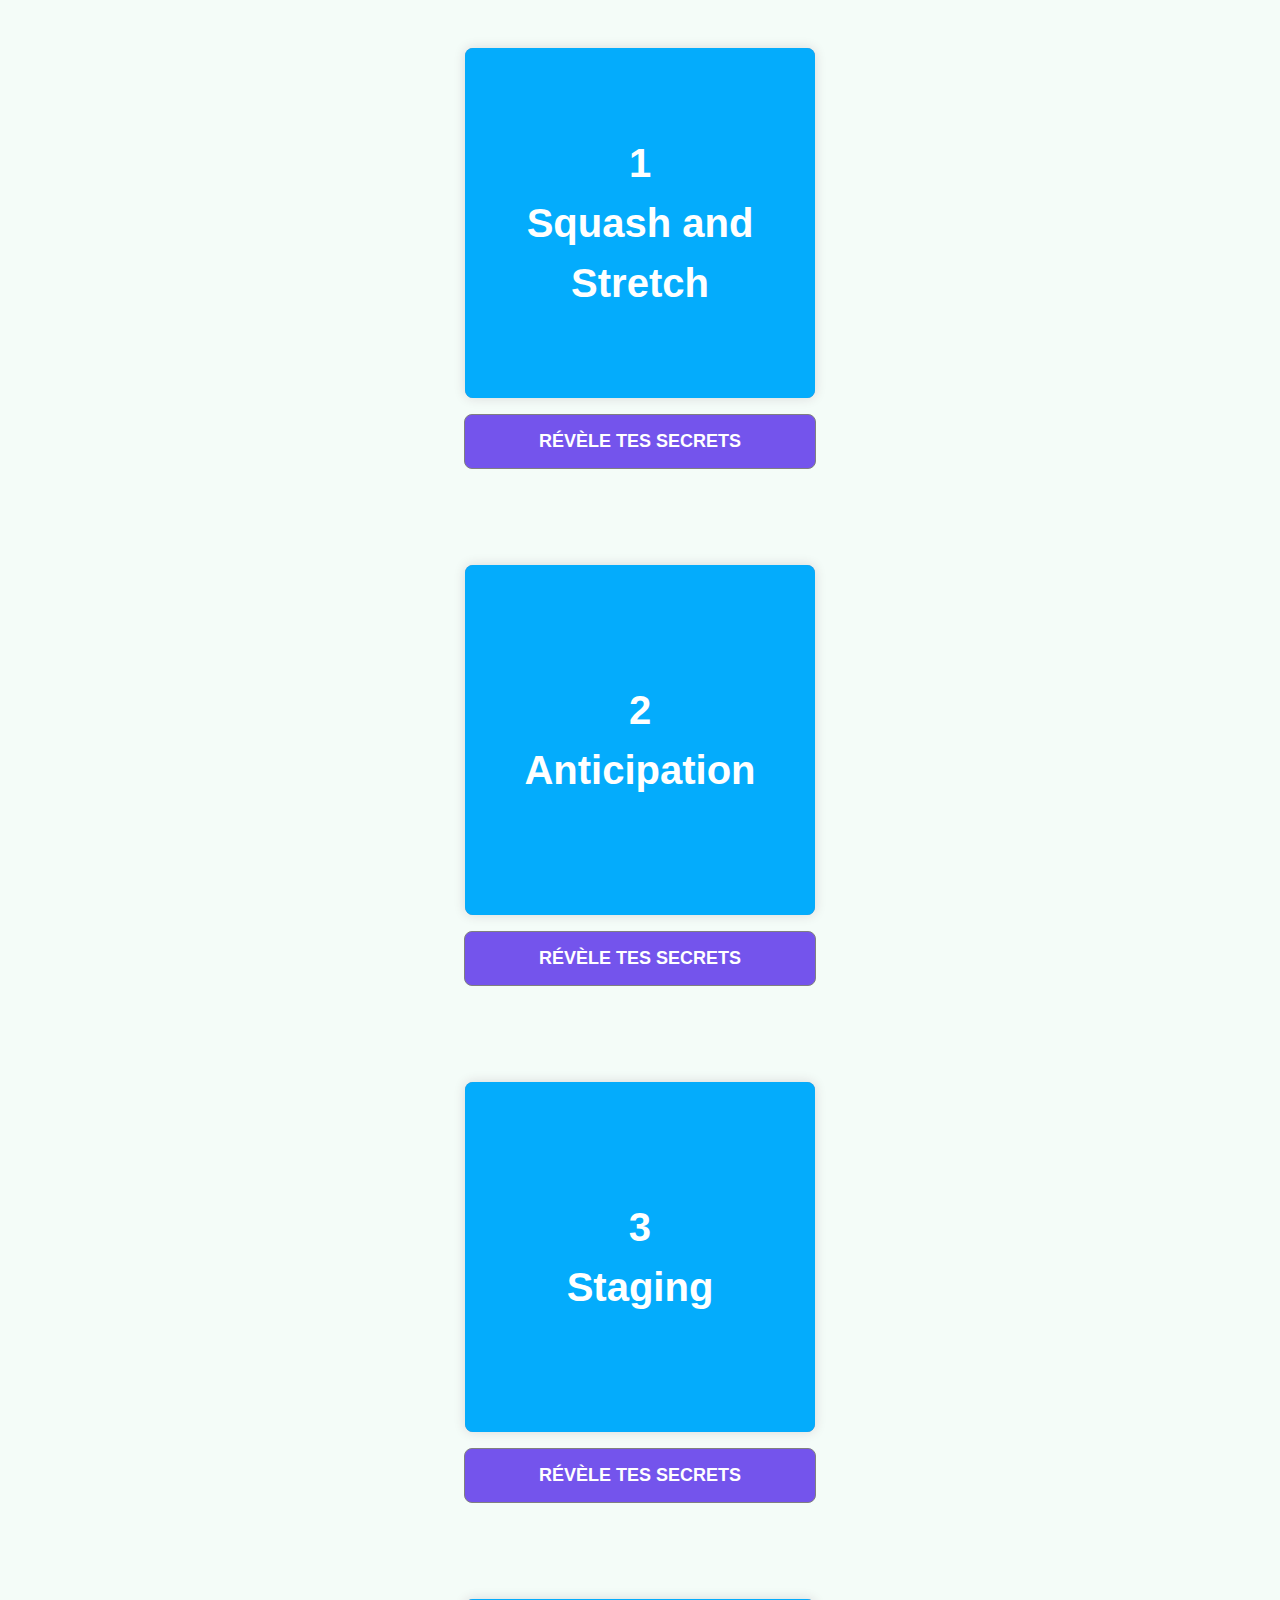
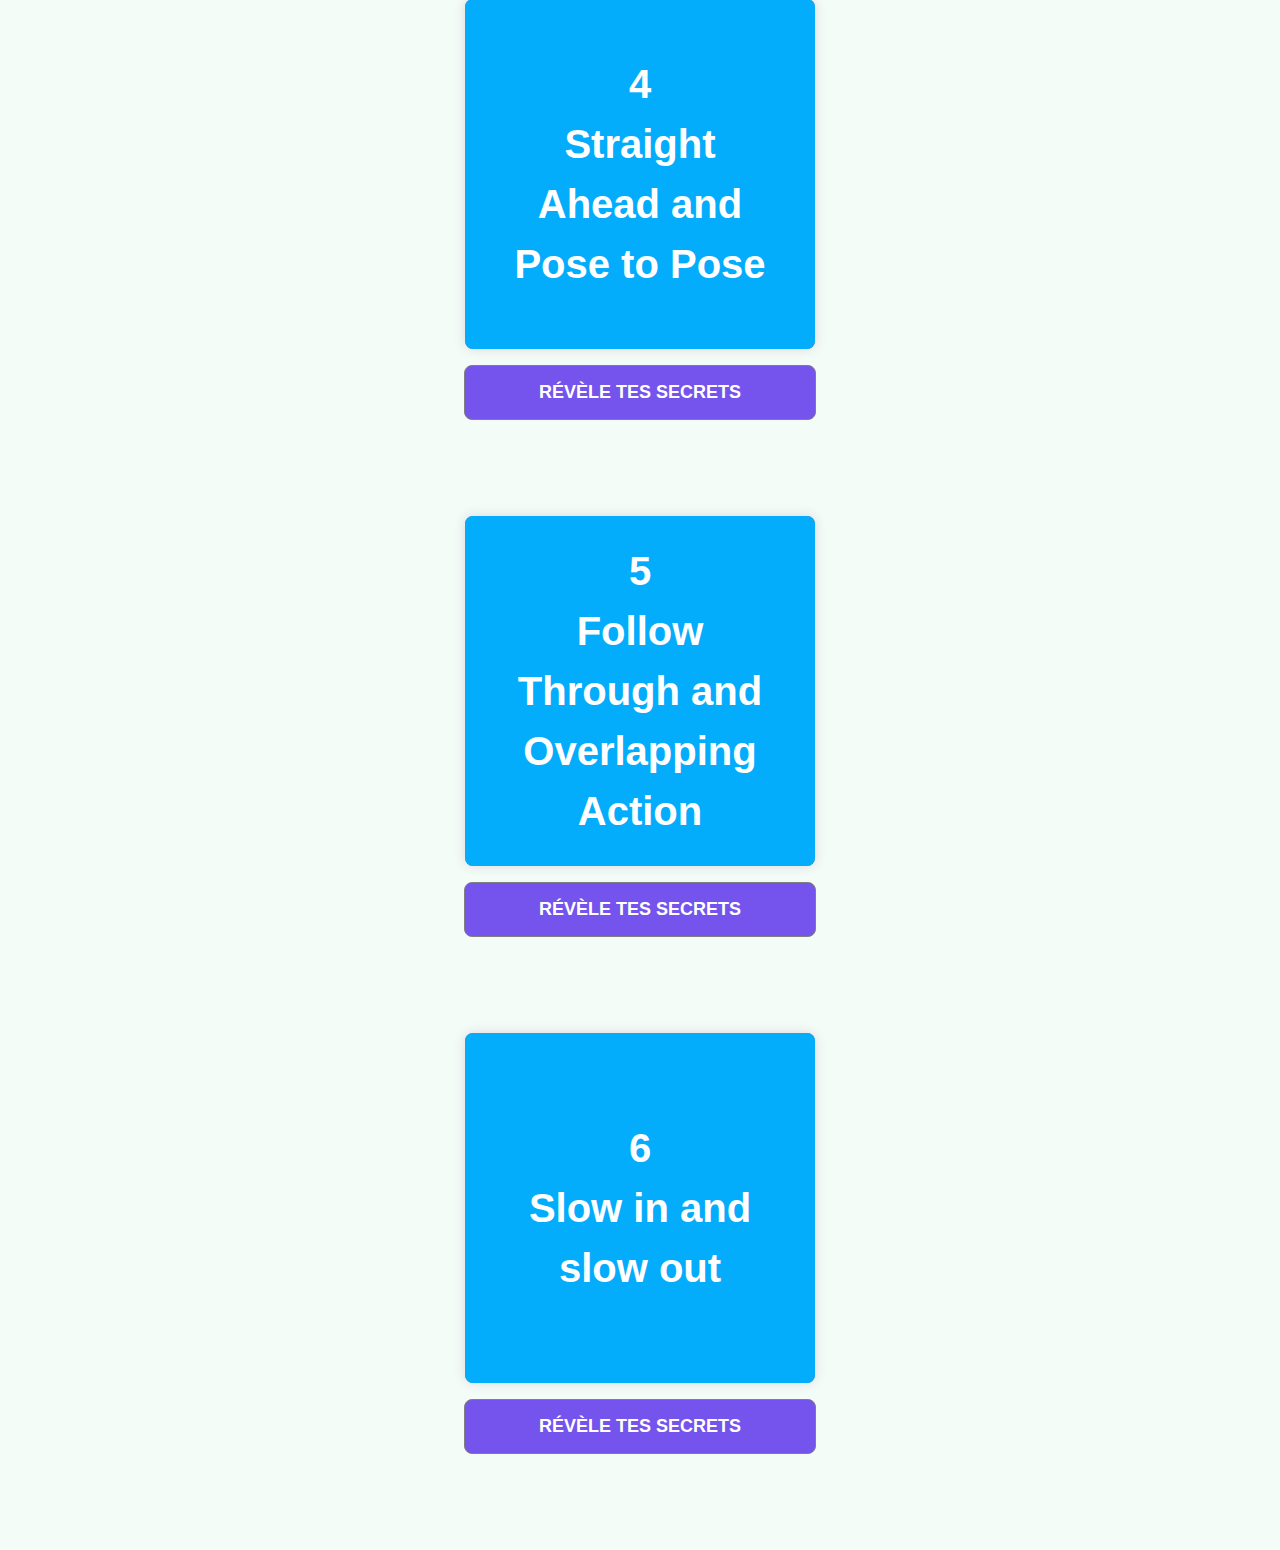
<file: part-2-activity/index.html>
<html lang="en">
	<head>
		<meta charset="UTF-8" />
		<meta name="viewport" content="width=device-width, initial-scale=1.0" />
		<meta http-equiv="X-UA-Compatible" content="ie=edge" />
		<link rel="stylesheet" href="css/style.css" />
		<title>Animations CSS Activité 1</title>
	</head>
	<body>
		<div class="flashcard principal-1">
			<div class="btn">Révèle tes secrets</div>
			<div class="card">
				<div class="card__back">
					<p>
						Ce principe permet de donner de la masse à un objet, en l’étirant
						quand il accélère, puis en l’applatissant et en l'élargissant quand
						il ralentit.
					</p>
				</div>
				<div class="card__front">
					<h1>1<br />Squash and Stretch</h1>
				</div>
			</div>
		</div>
		<div class="flashcard principal-2">
			<div class="btn">Révèle tes secrets</div>
			<div class="card">
				<div class="card__back">
					<p>
						Le principe de l’anticipation permet de préparer l'audience (ici,
						l'utilisateur) à une action à venir, lui donnant ainsi plus
						d'impact. Les personnages animés ont besoin de mouvements
						préliminaires pour donner de la force à leurs actions. À l'inverse,
						un mouvement sans anticipation paraîtra lisse et artificiel.
					</p>
				</div>
				<div class="card__front">
					<h1>2<br />Anticipation</h1>
				</div>
			</div>
		</div>
		<div class="flashcard principal-3">
			<div class="btn">Révèle tes secrets</div>
			<div class="card">
				<div class="card__back">
					<p>
						La mise en scène, dans le contexte de l’animation, désigne la
						composition. Il s’agit de guider les yeux des utilisateurs, vers les
						parties importantes de l’écran par l’utilisation de mouvements.
					</p>
				</div>
				<div class="card__front">
					<h1>3<br />Staging</h1>
				</div>
			</div>
		</div>
		<div class="flashcard principal-4">
			<div class="btn">Révèle tes secrets</div>
			<div class="card">
				<div class="card__back">
					<p>
						Straight Ahead et Pose to Pose sont deux différentes techniques qui
						permettent de créer des animations traditionnelles qui ne
						s’appliquent pas vraiment à l’animation web. Cependant, en CSS, il
						existe aussi deux différentes méthodes d’animation : les transitions
						et les keyframes,
					</p>
				</div>
				<div class="card__front">
					<h1>4<br />Straight Ahead and Pose to Pose</h1>
				</div>
			</div>
		</div>
		<div class="flashcard principal-5">
			<div class="btn">Révèle tes secrets</div>
			<div class="card">
				<div class="card__back">
					<p>
						Dans le monde réel, la masse et la densité des objets n’est pas
						uniforme, ils accélèrent et décélèrent donc à des vitesses
						différentes. Imaginez que vous êtes dans une voiture et que votre
						tête est plaquée à l’appui-tête lors de l’accélération, ou qu’elle
						est balancée vers l’avant quand le conducteur pile.
					</p>
				</div>
				<div class="card__front">
					<h1>5<br />Follow Through and Overlapping Action</h1>
				</div>
			</div>
		</div>
		<div class="flashcard principal-6">
			<div class="btn">Révèle tes secrets</div>
			<div class="card">
				<div class="card__back">
					<p>
						Aussi connu comme "ease-in" et "ease-out" ce principe est basé sur
						le fait que les objets ne démarrent pas et ne s’arrêtent pas
						instantanément. Ils accélèrent et décélèrent. Slow in fait référence
						à l’accélération d’un objet, et slow out à la décélération.
					</p>
				</div>
				<div class="card__front">
					<h1>6<br />Slow in and slow out</h1>
				</div>
			</div>
		</div>
	</body>
</html>

<!--
  Voici les principes suivants si vous voulez les utiliser pour créer d'autres cartes : 

  Principal 7: Arc
  Description: La nature ne crée pas de lignes droites, 
  et les mouvements naturels ne font pas exception à la règle. 

  Principal 8: Secondary Action
  Description: Ajouter des animations pour séparer différentes parties d’une scène 
  peut aider à accentuer ou renforcer les principaux éléments d’une animation.


  Principal 9: Timing
  Description: Les objets doivent se déplacer à des vitesse crédible par rapport à 
  leur taille et à leur masse. Un semi-remorque accélère et décélère plus lentement 
  et de manière plus homogène qu’une Ferrari, qui peut accélérer en un clin d’oeil et 
  s’arrêter quasiment sur place. On contrôle le timing des objets par rapport à leurs tailles 
  relatives, ainsi que par la durée de l’animation.


  Principal 10: Exaggeration
  Description: Même si le but est bien de rendre les animations réalistes, trop pousser 
  ce réalisme peut résulter en un mouvement austère et fade. Aller un peu au-delà des 
  limites naturelles permet de donner un peu de caractère et de personnalité à une animation.

  Principal 11: Solid Drawing
  Description: Traditionnellement, ce principe fait référence à la façon de réaliser une scène 
  en représentant correctement la perspective. Pour nous, ce principe concerne la structure 
  du code de l’animation. Il est très important de comprendre les tenants et les aboutissants 
  des propriétés qu’on utilise, pour s’assurer que les animations correspondent au résultat souhaité. 

  Principal 12: Appeal
  Description: Pour rendre nos animations plus dynamiques, plus intéressantes, on peut y ajouter 
  quelques effets supplémentaires. Le centre de l’attention l’est parce qu’il attire tous les regards. 
  C’est l’attrait et le charisme qui attirent l’attention, et la conservent.


-->
</file>
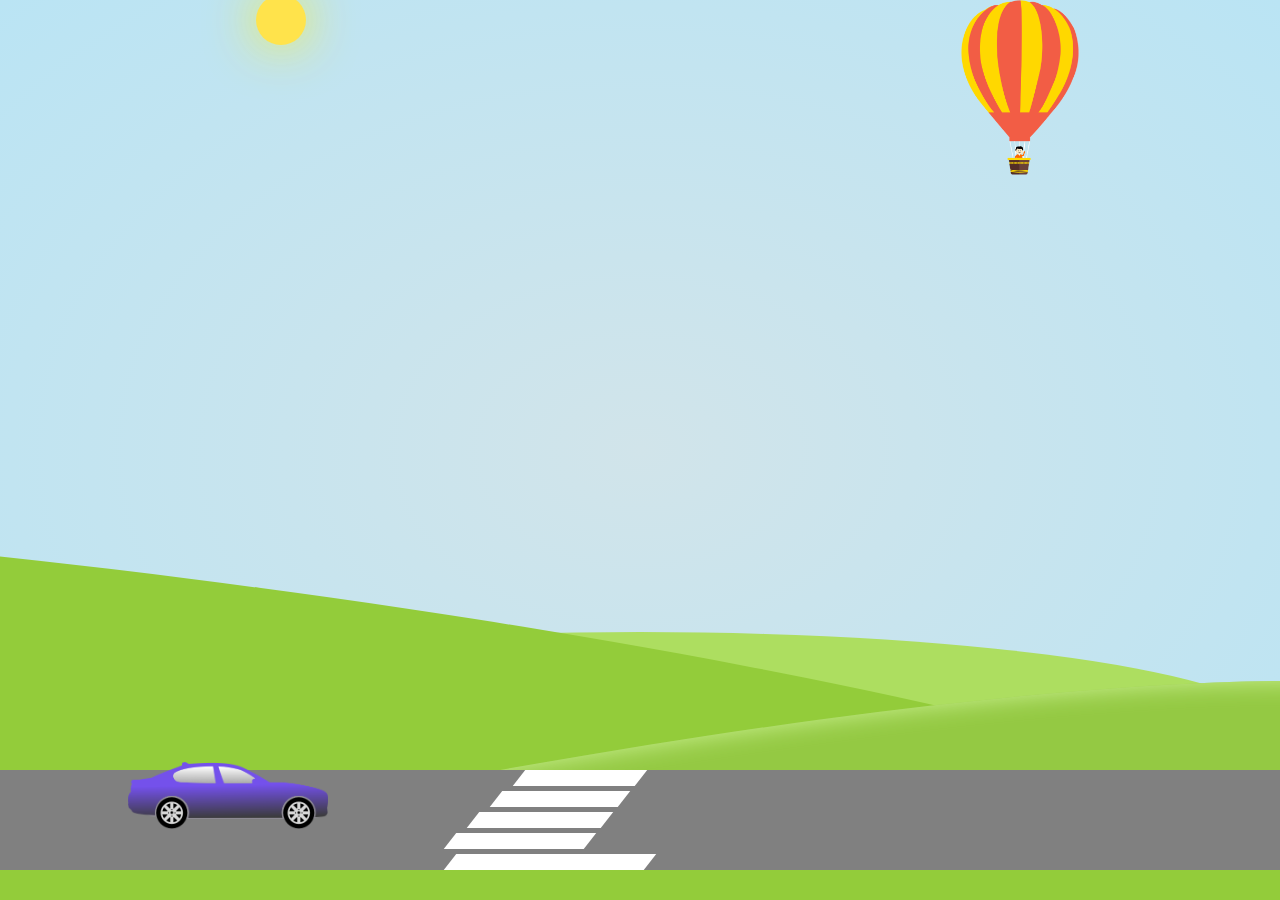
<file: part-3-activity/index.html>
<!DOCTYPE html>
<html lang="en">
<head>
  <meta charset="UTF-8">
  <meta name="viewport" content="width=device-width, initial-scale=1.0">
  <meta http-equiv="X-UA-Compatible" content="ie=edge">
  <link rel="stylesheet" type="text/css" href="css/style.css">
  <title>CSS Animation</title>
</head>
<body>
  <div class="container">
    <div class="sun"></div>
    <div class="balloon-container">
      <div class="balloon"></div>
    </div>
    <div class="road">
      <div class="crossing">
        <div class="line-1"></div>
        <div class="line-2"></div>
        <div class="line-3"></div>
        <div class="line-4"></div>
        <div class="line-5"></div>
      </div>
    </div>
    <div class="car">
      <div class="wheel back"></div>
      <div class="wheel front"></div>
    </div>  
    <div class="hill"></div>
</body>
</html>
</file>
<file: part-2-activity/css/style.css>
.flashcard {
  margin: 3rem auto 6rem;
  position: relative;
  display: flex;
  flex-direction: column-reverse;
}
.flashcard .btn {
  text-align: center;
  width: 350px;
  margin: 0 auto;
  padding: 1rem 0;
  margin-top: 1rem;
  background-color: #7454ec;
  border: 1px solid grey;
  border-radius: 0.5rem;
  color: white;
  text-transform: uppercase;
  font-size: 18px;
  font-weight: bold;
  cursor: pointer;
}
.flashcard .btn:hover {
  box-shadow: 0 6px 6px 0 rgba(0, 0, 0, 0.26), 0 10px 20px 0 rgba(0, 0, 0, 0.19);
}
.flashcard .btn:active {
  box-shadow: 0 0 6px 5px rgba(116, 81, 235, 0.36);
}
.flashcard .card {
  margin: 0 auto;
  position: relative;
  text-align: center;
  width: 350px;
  height: 350px;
}
.flashcard .card__front {
  position: absolute;
  top: 0;
  left: 0;
  width: 100%;
  height: 100%;
  box-shadow: 0px 0px 12px 0px #d9d9d9;
  border-radius: 0.5rem;
  background-color: #04acfc;
  display: flex;
  justify-content: center;
  align-items: center;
}
.flashcard .card__front h1 {
  padding: 3rem;
  color: white;
  font-size: 2.5rem;
  line-height: 1.5;
}
.flashcard .card__back {
  position: absolute;
  top: 0;
  left: 0;
  width: 100%;
  height: 100%;
  border: 5px solid #544489;
  box-sizing: border-box;
  border-radius: 0.5rem;
  background-color: white;
  display: flex;
  justify-content: center;
  align-items: center;
}
.flashcard .card__back p {
  padding: 3rem;
  line-height: 1.2;
  font-size: 1.2rem;
}

.principal-1 .btn:active + .card > .card__front {
  transition: 0.5s ease-in-out;
}

.principal-4 .btn:active + .card > .card__front {
  transform: translate(300px);
  transform: scale(0);
  opacity: 0;
  transition: all ease-in-out 0.3s;
}

.principal-6 .card > .card__front {
  transform-origin: bottom right;
}
.principal-6 .btn:active + .card > .card__front {
  background-color: #7454ec;
  width: 50%;
  height: 50%;
  transform: rotate(90deg);
  opacity: 0;
  transition: all ease-in-out 0.5s;
}
.principal-6 .btn:active + .card > .card__front > h1 {
  display: none;
}

body {
  font-family: sans-serif;
  background-color: #F4FCF8;
}

/*# sourceMappingURL=style.css.map */
</file>
<file: part-3-activity/css/style.css>
@keyframes balloon {
  0% {
    bottom: 20%;
  }
  100% {
    bottom: 70%;
  }
}
.balloon-container {
  width: 120px;
  height: 175px;
  position: absolute;
  left: 75%;
}
.balloon-container .balloon {
  background-image: URL("../images/balloon.png");
  width: 100%;
  height: 100%;
  background-position: center;
  background-repeat: no-repeat;
  background-size: contain;
}

.car {
  height: 60px;
  width: 200px;
  position: absolute;
  bottom: 80px;
  left: 10%;
  background-image: URL("../images/car.png");
  background-position: center;
  background-repeat: no-repeat;
  background-size: contain;
  z-index: 99;
}
.car:hover {
  cursor: pointer;
}
.car .wheel {
  height: 32px;
  width: 32px;
  position: absolute;
  bottom: -9px;
  background-image: URL("../images/wheel.png");
  background-position: center;
  background-repeat: no-repeat;
  background-size: contain;
}
.car .wheel.back {
  left: 28px;
}
.car .wheel.front {
  left: 155px;
}

.hill {
  position: absolute;
  bottom: 70px;
  right: 0;
  width: 100%;
  height: 22%;
  border-top-right-radius: 250%;
  border-top-left-radius: 250%;
  background-color: #adde60;
  z-index: -1;
}
.hill::after {
  content: "";
  position: absolute;
  bottom: -100px;
  right: -250px;
  width: 120%;
  height: 110%;
  border-top-right-radius: 85%;
  border-top-left-radius: 0%;
  background-color: #94c943;
  transform: rotate(-12deg);
  box-shadow: 0 0 25px #cbf191 inset;
}
.hill::before {
  background-color: #93cc3a;
  border-top-left-radius: 0;
  border-top-right-radius: 100%;
  bottom: -20px;
  content: "";
  height: 110%;
  left: -54px;
  position: absolute;
  transform: rotate(6deg);
  width: 120%;
}

.road {
  height: 100px;
  position: absolute;
  bottom: 30px;
  background-color: grey;
  padding: 0;
  width: 100%;
}
.road::after {
  position: relative;
  display: block;
  content: "";
  width: 100%;
  height: 50px;
  bottom: -100px;
  background-color: #93CC3A;
}
.road .crossing {
  position: absolute;
  left: 450px;
  height: 100%;
  width: 200px;
  display: flex;
  flex-direction: column;
  justify-content: space-between;
  align-items: stretch;
  z-index: 1;
}
.road .crossing [class^=line] {
  background-color: white;
  height: 16px;
  transform: skewX(-38deg);
}
.road .crossing .line-1 {
  margin-left: 69px;
  margin-right: 9px;
}
.road .crossing .line-2 {
  margin-left: 46px;
  margin-right: 26px;
}
.road .crossing .line-3 {
  margin-left: 23px;
  margin-right: 43px;
}
.road .crossing .line-4 {
  margin-left: 0px;
  margin-right: 60px;
}

@keyframes sun {
  0% {
    bottom: 40%;
    animation-timing-function: ease-in;
  }
  100% {
    bottom: 70%;
    animation-timing-function: ease;
  }
}
.sun {
  background: #ffe34b;
  width: 50px;
  height: 50px;
  border-radius: 50%;
  box-shadow: 0 0 50px rgba(253, 239, 39, 0.9);
  position: absolute;
  left: 20%;
  bottom: 95%;
  z-index: -2;
  animation: sun 5s 0s linear alternate infinite;
}

body, html {
  height: 100%;
  padding: 0;
  margin: 0;
}

body {
  font-family: Arial, Helvetica, sans-serif;
  background: #d1e4ea;
  background: -moz-radial-gradient(center, ellipse cover, #d1e4ea 0%, #bae4f4 100%);
  background: -webkit-gradient(radial, center center, 0px, center center, 100%, color-stop(0%, #d1e4ea), color-stop(100%, #bae4f4));
  background: -webkit-radial-gradient(center, ellipse cover, #d1e4ea 0%, #bae4f4 100%);
  background: -o-radial-gradient(center, ellipse cover, #d1e4ea 0%, #bae4f4 100%);
  background: -ms-radial-gradient(center, ellipse cover, #d1e4ea 0%, #bae4f4 100%);
  background: radial-gradient(ellipse at center, #d1e4ea 0%, #bae4f4 100%);
  filter: progid:DXImageTransform.Microsoft.gradient( startColorstr="#d1e4ea", endColorstr="#bae4f4",GradientType=1 );
  padding: 0;
  margin: 0;
}

.container {
  width: 100%;
  height: 100%;
  overflow: hidden;
  position: relative;
}

/*# sourceMappingURL=style.css.map */
</file>
